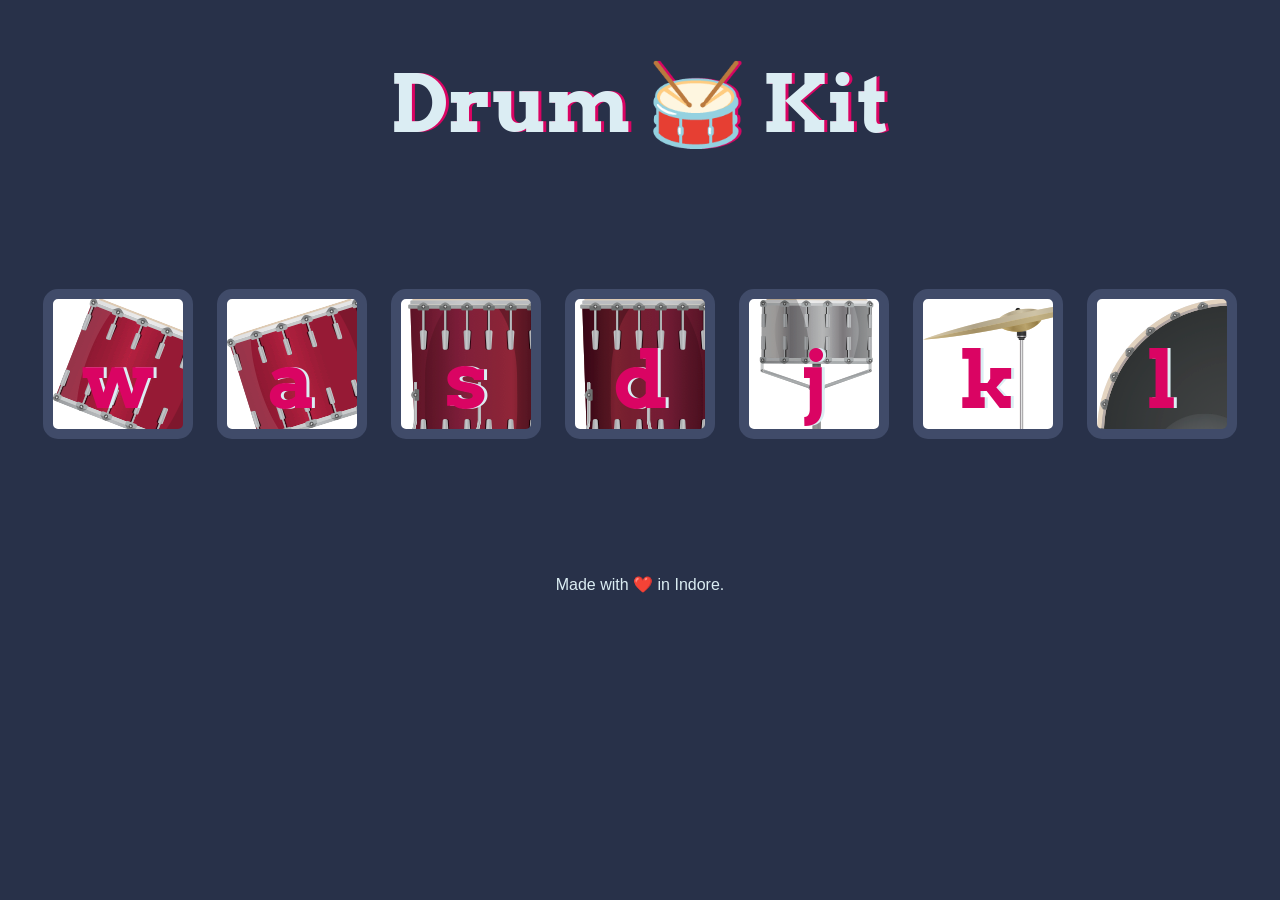
<file: Drum kit/index.html>
<!DOCTYPE html>
<html lang="en" dir="ltr">

<head>
  <meta charset="utf-8">
  <title>Drum Kit</title>
  <link rel="stylesheet" href="styles.css">
  <link href="https://fonts.googleapis.com/css?family=Arvo" rel="stylesheet">
</head>

<body>

  <h1 id="title">Drum 🥁 Kit</h1>
  <div class="set">
    <button class="w drum">w</button>
    <button class="a drum">a</button>
    <button class="s drum">s</button>
    <button class="d drum">d</button>
    <button class="j drum">j</button>
    <button class="k drum">k</button>
    <button class="l drum">l</button>
  </div>

  <script src="index.js" charset="utf-8"></script>
  <footer>
    Made with ❤️ in Indore.
  </footer>
</body>

</html>
</file>
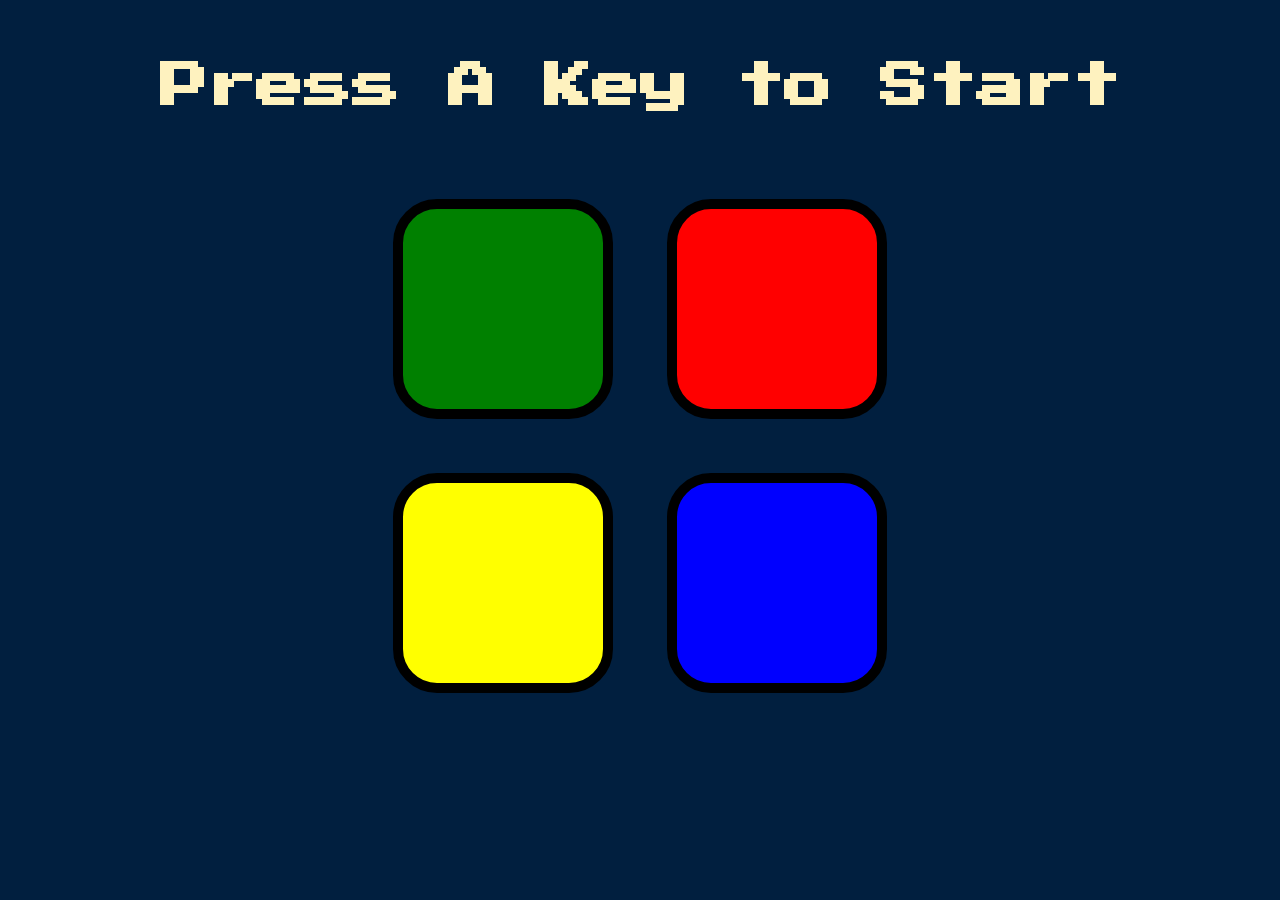
<file: Simon Game/index.html>
<!DOCTYPE html>
<html lang="en" dir="ltr">

<head>
  <meta charset="utf-8">
  <title>Simon</title>
  <link rel="stylesheet" href="styles.css">
  <link href="https://fonts.googleapis.com/css?family=Press+Start+2P" rel="stylesheet">
</head>

<body>
  <h1 id="level-title">Press A Key to Start</h1>
  <div class="container">
    <div class="row">

      <div type="button" id="green" class="btn green">

      </div>

      <div type="button" id="red" class="btn red">

      </div>
    </div>

    <div class="row">

      <div type="button" id="yellow" class="btn yellow">

      </div>
      <div type="button" id="blue" class="btn blue">

      </div>

    </div>

  </div>
    
    <script src="https://code.jquery.com/jquery-3.7.1.js" integrity="sha256-eKhayi8LEQwp4NKxN+CfCh+3qOVUtJn3QNZ0TciWLP4=" crossorigin="anonymous"></script>
    <script src="index.js"></script>
</body>

</html>
</file>
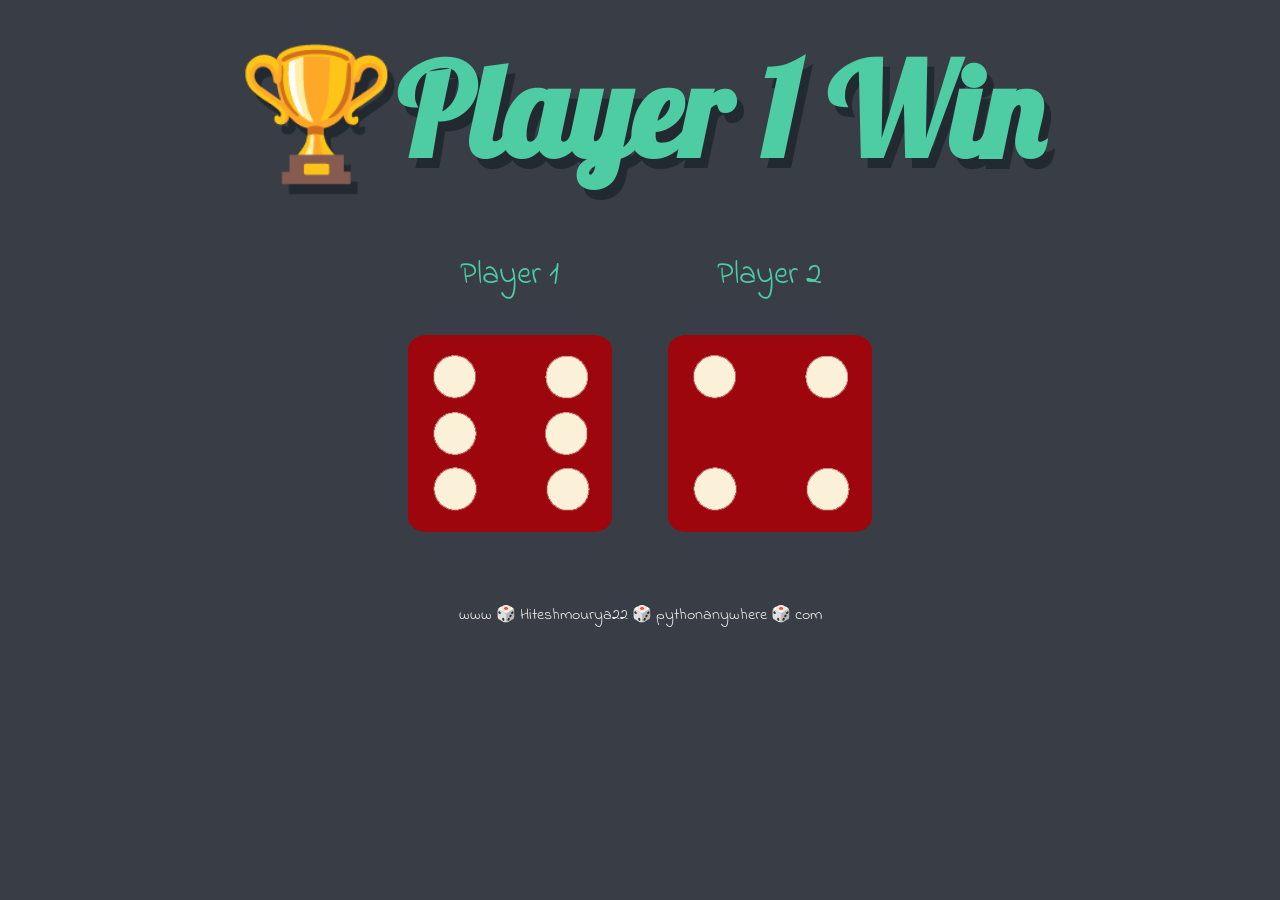
<file: Dice/Dicee Challenge - Starting Files/dicee.html>
<!DOCTYPE html>
<html lang="en" dir="ltr">
  <head>
    <meta charset="utf-8">
    <title>Dicee</title>
    <link rel="stylesheet" href="styles.css">
    <link href="https://fonts.googleapis.com/css?family=Indie+Flower|Lobster" rel="stylesheet">

  </head>
  <body>

    <div class="container">
      <h1>Refresh Me</h1>

      <div class="dice">
        <p>Player 1</p>
        <img class="img1" src="images/dice6.png">
      </div>

      <div class="dice">
        <p>Player 2</p>
        <img class="img2" src="images/dice6.png">
      </div>

    </div>

  <script src="index.js" charset="utf-8"></script>
  </body>

  <footer>
    www 🎲 Hiteshmourya22 🎲 pythonanywhere 🎲 com
  </footer>
</html>
</file>
<file: Drum kit/styles.css>
body {
  text-align: center;
  background-color: #283149;
}

h1 {
  font-size: 5rem;
  color: #DBEDF3;
  font-family: "Arvo", cursive;
  text-shadow: 3px 0 #DA0463;

}

footer {
  color: #DBEDF3;
  font-family: sans-serif;
}

.w {
  background: url(images/tom1.png)
}

.a {
  background: url(images/tom2.png)
}

.s {
  background: url(images/tom3.png)
}

.d {
  background: url(images/tom4.png)
}

.k {
  background: url(images/crash.png)
}

.l {
  background: url(images/kick.png)
}

.j {
  background: url(images/snare.png)
}

.set {
  margin: 10% auto;
}

.game-over {
  background-color: red;
  opacity: 0.8;
}

.pressed {
  box-shadow: 0 3px 4px 0 #DBEDF3;
  opacity: 0.5;
}

.red {
  color: red;
}

.drum {
  outline: none;
  border: 10px solid #404B69;
  font-size: 5rem;
  font-family: 'Arvo', cursive;
  line-height: 2;
  font-weight: 900;
  color: #DA0463;
  text-shadow: 3px 0 #DBEDF3;
  border-radius: 15px;
  display: inline-block;
  width: 150px;
  height: 150px;
  text-align: center;
  margin: 10px;
  background-color: white;
}
</file>
<file: Simon Game/styles.css>
body {
  text-align: center;
  background-color: #011F3F;
}

#level-title {
  font-family: 'Press Start 2P', cursive;
  font-size: 3rem;
  margin:  5%;
  color: #FEF2BF;
}

.container {
  display: block;
  width: 50%;
  margin: auto;

}

.btn {
  margin: 25px;
  display: inline-block;
  height: 200px;
  width: 200px;
  border: 10px solid black;
  border-radius: 20%;
}

.game-over {
  background-color: red;
  opacity: 0.8;
}

.red {
  background-color: red;
}

.green {
  background-color: green;
}

.blue {
  background-color: blue;
}

.yellow {
  background-color: yellow;
}

.pressed {
  box-shadow: 0 0 20px white;
  background-color: grey;
}
</file>
<file: Dice/Dicee Challenge - Starting Files/styles.css>
.container {
  width: 70%;
  margin: auto;
  text-align: center;
}

.dice {
  text-align: center;
  display: inline-block;

}

body {
  background-color: #393E46;
}

h1 {
  margin: 30px;
  font-family: 'Lobster', cursive;
  text-shadow: 7px 10px #232931;
  font-size: 8rem;
  color: #4ECCA3;
}

p {
  font-size: 2rem;
  color: #4ECCA3;
  font-family: 'Indie Flower', cursive;
}

img {
  width: 80%;
}

footer {
  margin-top: 5%;
  color: #EEEEEE;
  text-align: center;
  font-family: 'Indie Flower', cursive;

}
</file>
